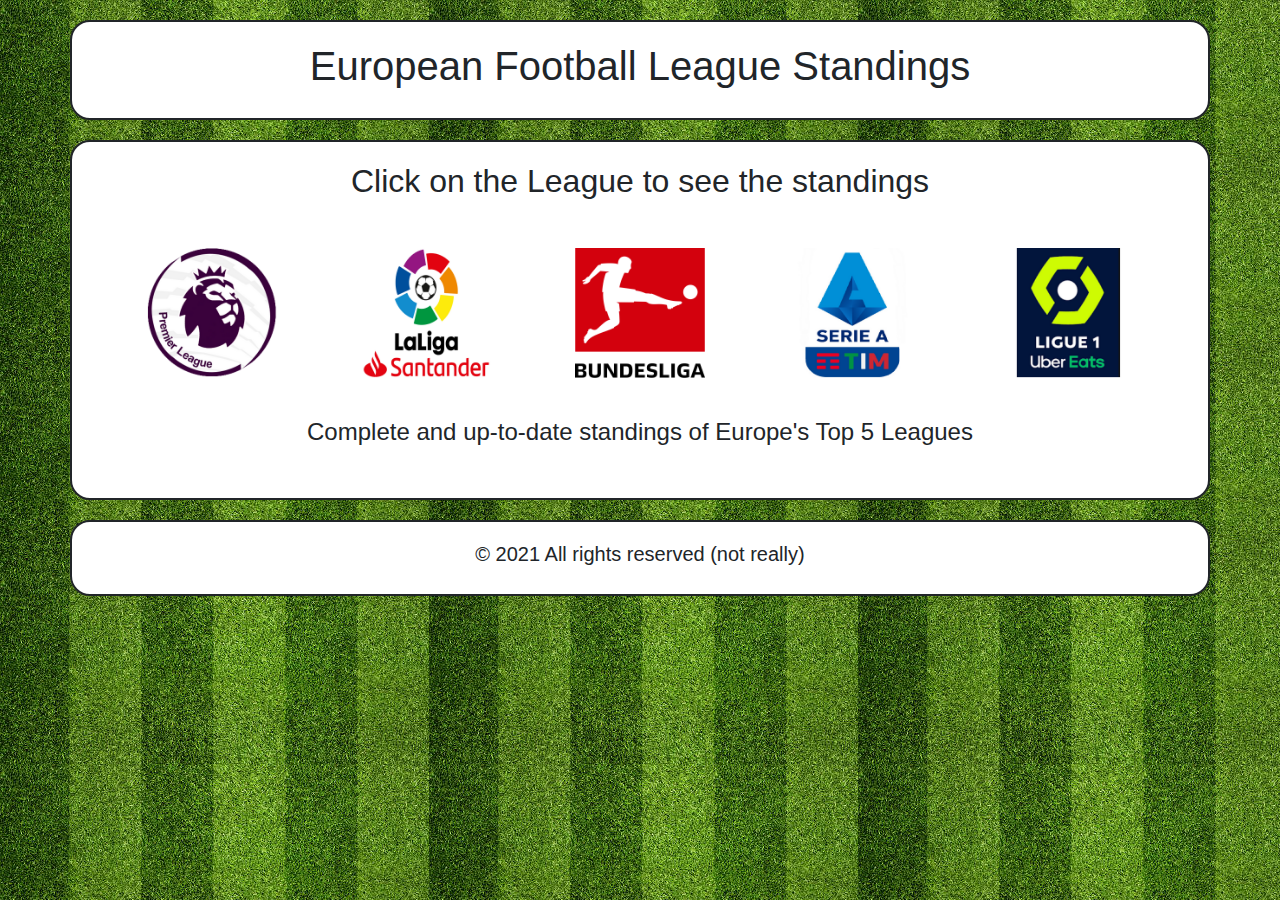
<file: index.html>
<!doctype html>
<html lang="en">

<head>
    <meta charset="utf-8">
    <meta name="viewport" content="width=device-width, initial-scale=1, shrink-to-fit=no">

    <link rel="stylesheet" href="https://maxcdn.bootstrapcdn.com/bootstrap/4.0.0/css/bootstrap.min.css" integrity="sha384-Gn5384xqQ1aoWXA+058RXPxPg6fy4IWvTNh0E263XmFcJlSAwiGgFAW/dAiS6JXm" crossorigin="anonymous">

    <title>European Football League Standings</title>
    <link rel="stylesheet" href="styles.css">
</head>
<body>
    <div class="container">
        <div class="row">
            <div class="col-sm-12">
                <h1>European Football League Standings</h1>
            </div>
        </div>
        <div class="row">
            <div class="col-sm-12">
                <h2>Click on the League to see the standings</h2>
                <a href="prem.html"><img src="prem.png" alt="Premier League Logo"></a>
                <a href="laliga.html"><img src="laliga.png" alt="La Liga Santander Logo"></a>
                <a href="bundes.html"><img src="bundes.png" alt="Bundesliga Logo"></a>
                <a href="seriea.html"><img src="seriea.png" alt="Serie A TIM Logo"></a>
                <a href="ligue1.html"><img src="ligue1.png" alt="Ligue 1 Uber Eats Logo"></a>
                <h4>Complete and up-to-date standings of Europe's Top 5 Leagues</h4><br>
            </div>
        </div>
        <div class="row">
            <div class="col-sm-12">
                <h5>© 2021 All rights reserved (not really)</h5>
            </div>
        </div>
    </div>
    <script src="script.js"></script>
</body>

</html>
</file>
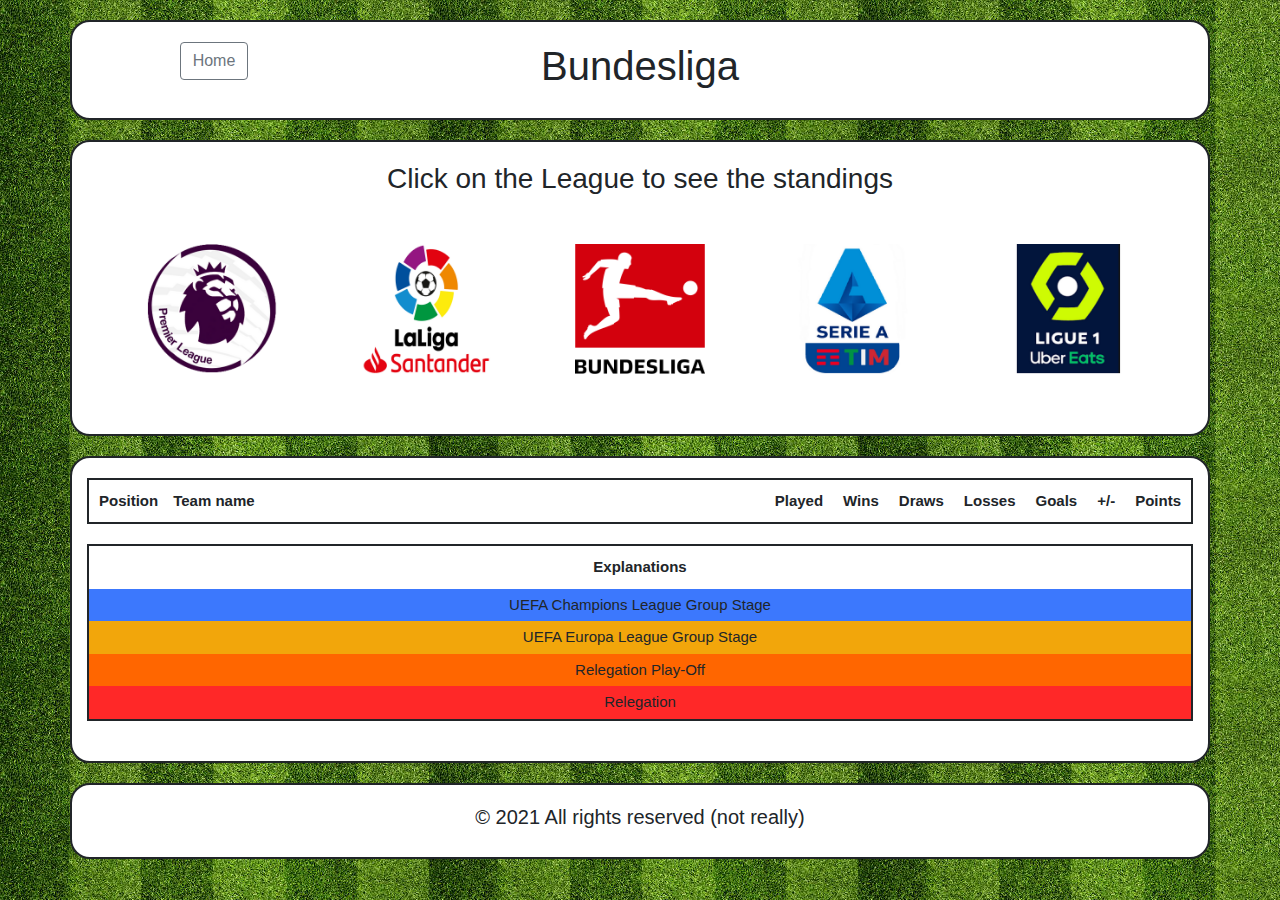
<file: bundes.html>
<!doctype html>
<html lang="en">

<head>
	<meta charset="utf-8">
	<meta name="viewport" content="width=device-width, initial-scale=1, shrink-to-fit=no">

	<link rel="stylesheet" href="https://maxcdn.bootstrapcdn.com/bootstrap/4.0.0/css/bootstrap.min.css" integrity="sha384-Gn5384xqQ1aoWXA+058RXPxPg6fy4IWvTNh0E263XmFcJlSAwiGgFAW/dAiS6JXm" crossorigin="anonymous">

	<title>Bundesliga Standings</title>
	<link rel="stylesheet" href="styles.css">
</head>

<body>
	<div class="container">
		<div class="row">
			<div class="col-sm-3">
				<button onclick="document.location='index.html'" type="button" class="btn btn-outline-secondary btn-md">Home</button>
			</div>
			<div class="col-sm-6">
				<h1>Bundesliga</h1>
			</div>
			<div class="col-sm-3">
			</div>
		</div>
		<div class="row">
			<div class="col-sm-12">
				<h3>Click on the League to see the standings</h3>
				<a href="prem.html"><img src="prem.png" alt="Premier League Logo"></a>
				<a href="laliga.html"><img src="laliga.png" alt="La Liga Santander Logo"></a>
				<img src="bundes.png" alt="Bundesliga Logo">
				<a href="seriea.html"><img src="seriea.png" alt="Serie A TIM Logo"></a>
				<a href="ligue1.html"><img src="ligue1.png" alt="Ligue 1 Uber Eats Logo"></a>
			</div>
		</div>
		<div class="row">
			<div class="col-sm-12">
				<table>
					<thead>
						<tr>
							<th class="info">Position</th>
							<th class="team">Team name</th>
							<th class="info">Played</th>
							<th class="info">Wins</th>
							<th class="info">Draws</th>
							<th class="info">Losses</th>
							<th class="info">Goals</th>
							<th class="info">+/-</th>
							<th class="info">Points</th>
						</tr>
					</thead>
					<tbody id="bundesData"></tbody>
				</table>
				<table>
					<thead>
						<tr>
							<th class="info">Explanations</th>
						</tr>
					</thead>
					<tbody>
						<tr>
							<td class="ucl">UEFA Champions League Group Stage</td>
						</tr>
						<tr>
							<td class="uel">UEFA Europa League Group Stage</td>
						</tr>
						<tr>
							<td class="play-off">Relegation Play-Off</td>
						</tr>
						<tr>
							<td class="relegation">Relegation</td>
						</tr>
					</tbody>
				</table>
			</div>
		</div>
		<div class="row">
			<div class="col-sm-12">
				<h5>© 2021 All rights reserved (not really)</h5>
			</div>
		</div>
	</div>
	<script src="script.js"></script>
</body>

</html>
</file>
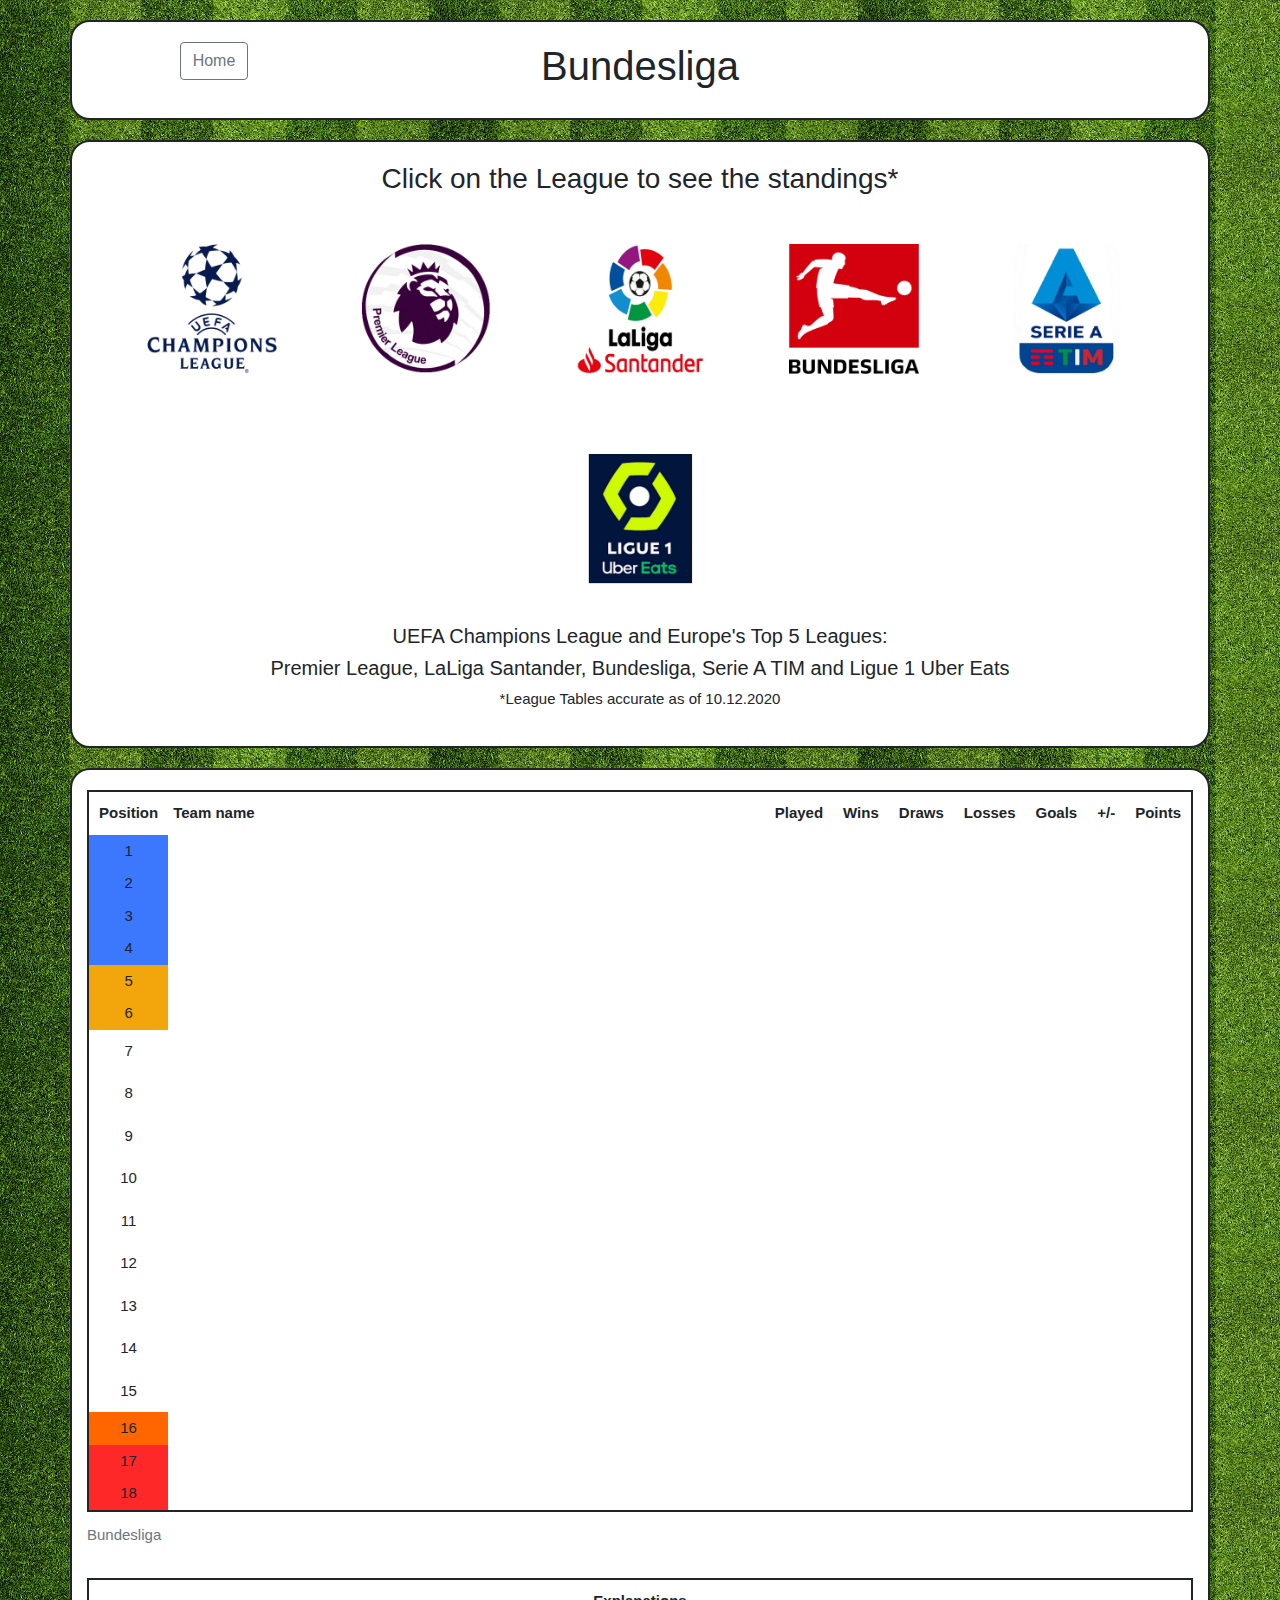
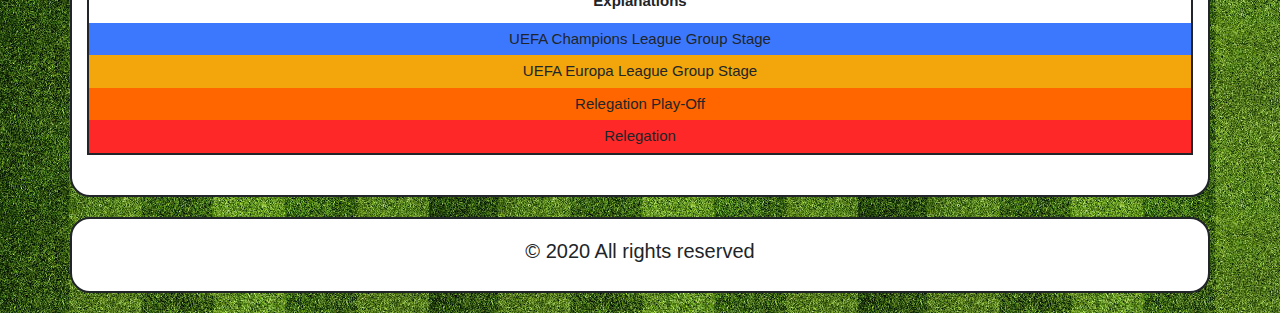
<file: bundesliga.html>
<!doctype html>
<html lang="en">
  <head>
    <!-- Required meta tags -->
    <meta charset="utf-8">
    <meta name="viewport" content="width=device-width, initial-scale=1, shrink-to-fit=no">

    <!-- Bootstrap CSS -->
    <link rel="stylesheet" href="https://maxcdn.bootstrapcdn.com/bootstrap/4.0.0/css/bootstrap.min.css" integrity="sha384-Gn5384xqQ1aoWXA+058RXPxPg6fy4IWvTNh0E263XmFcJlSAwiGgFAW/dAiS6JXm" crossorigin="anonymous">

    <title>Bundesliga Standings</title>
	<link rel="stylesheet" href="styles.css">
  </head>
  <body>
  <div class="container">
		<div class="row">
			<div class="col-sm-3">
				<button onclick="document.location='index.html'" type="button" class="btn btn-outline-secondary btn-md">Home</button>				
			</div>
			<div class="col-sm-6">
				<h1>Bundesliga</h1>
			</div>
			<div class="col-sm-3">				
			</div>			
		</div>
		<div class="row">
			<div class="col-sm-12">
				<h3>Click on the League to see the standings*</h3>
				<a href="ucl.html"><img src="ucl.png" alt="UEFA Champions League Logo"></a>
				<a href="prem.html"><img src="prem.png" alt="Premier League Logo"></a>			
				<a href="laliga.html"><img src="laliga.png" alt="La Liga Santander Logo"></a>
				<img src="bundesliga.png" alt="Bundesliga Logo">
				<a href="seriea.html"><img src="seriea.png" alt="Serie A TIM Logo"></a>
				<a href="ligue1.html"><img src="ligue1.png" alt="Ligue 1 Uber Eats Logo"></a>
				<h5>UEFA Champions League and Europe's Top 5 Leagues:</h5>
				<h5>Premier League, LaLiga Santander, Bundesliga, Serie A TIM and Ligue 1 Uber Eats</h5>
				<p>*League Tables accurate as of 10.12.2020</p>
			</div>
		</div>
		<div class="row">
			<div class="col-sm-12">
				<table>
					<caption>Bundesliga</caption>
					<thead>
						<tr>
							<th class="info">Position</th>
							<th class="team">Team name</th>
							<th class="info">Played</th>
							<th class="info">Wins</th>
							<th class="info">Draws</th>
							<th class="info">Losses</th>
							<th class="info">Goals</th>
							<th class="info">+/-</th>
							<th class="info">Points</th>
						</tr>
					</thead>
					<tbody>
						<tr>
							<td class="ucl">1</td>
							<td class="team"></td>
							<td></td>
							<td></td>
							<td></td>
							<td></td>
							<td></td>
							<td></td>
							<td></td>
						</tr>
						<tr>
							<td class="ucl">2</td>
							<td class="team"></td>
							<td></td>
							<td></td>
							<td></td>
							<td></td>
							<td></td>
							<td></td>
							<td></td>
						</tr>
						<tr>
							<td class="ucl">3</td>
							<td class="team"></td>
							<td></td>
							<td></td>
							<td></td>
							<td></td>
							<td></td>
							<td></td>
							<td></td>
						</tr>
						<tr>
							<td class="ucl">4</td>
							<td class="team"></td>
							<td></td>
							<td></td>
							<td></td>
							<td></td>
							<td></td>
							<td></td>
							<td></td>
						</tr>
						<tr>
							<td class="uel">5</td>
							<td class="team"></td>
							<td></td>
							<td></td>
							<td></td>
							<td></td>
							<td></td>
							<td></td>
							<td></td>
						</tr>
						<tr>
							<td class="uel">6</td>
							<td class="team"></td>
							<td></td>
							<td></td>
							<td></td>
							<td></td>
							<td></td>
							<td></td>
							<td></td>
						</tr>
						<tr>
							<td class="info">7</td>
							<td class="team"></td>
							<td></td>
							<td></td>
							<td></td>
							<td></td>
							<td></td>
							<td></td>
							<td></td>
						</tr>
						<tr>
							<td class="info">8</td>
							<td class="team"></td>
							<td></td>
							<td></td>
							<td></td>
							<td></td>
							<td></td>
							<td></td>
							<td></td>
						</tr>
						<tr>
							<td class="info">9</td>
							<td class="team"></td>
							<td></td>
							<td></td>
							<td></td>
							<td></td>
							<td></td>
							<td></td>
							<td></td>
						</tr>
						<tr>
							<td class="info">10</td>
							<td class="team"></td>
							<td></td>
							<td></td>
							<td></td>
							<td></td>
							<td></td>
							<td></td>
							<td></td>
						</tr>
						<tr>
							<td class="info">11</td>
							<td class="team"></td>
							<td></td>
							<td></td>
							<td></td>
							<td></td>
							<td></td>
							<td></td>
							<td></td>
						</tr>
						<tr>
							<td class="info">12</td>
							<td class="team"></td>
							<td></td>
							<td></td>
							<td></td>
							<td></td>
							<td></td>
							<td></td>
							<td></td>
						</tr>
						<tr>
							<td class="info">13</td>
							<td class="team"></td>
							<td></td>
							<td></td>
							<td></td>
							<td></td>
							<td></td>
							<td></td>
							<td></td>
						</tr>
						<tr>
							<td class="info">14</td>
							<td class="team"></td>
							<td></td>
							<td></td>
							<td></td>
							<td></td>
							<td></td>
							<td></td>
							<td></td>
						</tr>
						<tr>
							<td class="info">15</td>
							<td class="team"></td>
							<td></td>
							<td></td>
							<td></td>
							<td></td>
							<td></td>
							<td></td>
							<td></td>
						</tr>
						<tr>
							<td class="play-off">16</td>
							<td class="team"></td>
							<td></td>
							<td></td>
							<td></td>
							<td></td>
							<td></td>
							<td></td>
							<td></td>
						</tr>
						<tr>
							<td class="relegation">17</td>
							<td class="team"></td>
							<td></td>
							<td></td>
							<td></td>
							<td></td>
							<td></td>
							<td></td>
							<td></td>
						</tr>
						<tr>
							<td class="relegation">18</td>
							<td class="team"></td>
							<td></td>
							<td></td>
							<td></td>
							<td></td>
							<td></td>
							<td></td>
							<td></td>
						</tr>
					</tbody>
				</table>
				<table>
					<thead>
						<tr>
							<th class="info">Explanations</th>
						</tr>
					</thead>
					<tbody>
						<tr>
							<td class="ucl">UEFA Champions League Group Stage</td>
						</tr>
						<tr>
							<td class="uel">UEFA Europa League Group Stage</td>
						</tr>
						<tr>
							<td class="play-off">Relegation Play-Off</td>
						</tr>
						<tr>
							<td class="relegation">Relegation</td>
						</tr>
					</tbody>
				</table>
			</div>
		</div>
		<div class="row">
			<div class="col-sm-12">
				<h5>© 2020 All rights reserved</h5>
			</div>
		</div>
	</div>
    <!-- Optional JavaScript -->
    <!-- jQuery first, then Popper.js, then Bootstrap JS -->
    <script src="https://code.jquery.com/jquery-3.2.1.slim.min.js" integrity="sha384-KJ3o2DKtIkvYIK3UENzmM7KCkRr/rE9/Qpg6aAZGJwFDMVNA/GpGFF93hXpG5KkN" crossorigin="anonymous"></script>
    <script src="https://cdnjs.cloudflare.com/ajax/libs/popper.js/1.12.9/umd/popper.min.js" integrity="sha384-ApNbgh9B+Y1QKtv3Rn7W3mgPxhU9K/ScQsAP7hUibX39j7fakFPskvXusvfa0b4Q" crossorigin="anonymous"></script>
    <script src="https://maxcdn.bootstrapcdn.com/bootstrap/4.0.0/js/bootstrap.min.js" integrity="sha384-JZR6Spejh4U02d8jOt6vLEHfe/JQGiRRSQQxSfFWpi1MquVdAyjUar5+76PVCmYl" crossorigin="anonymous"></script>
  </body>
</html>
</file>
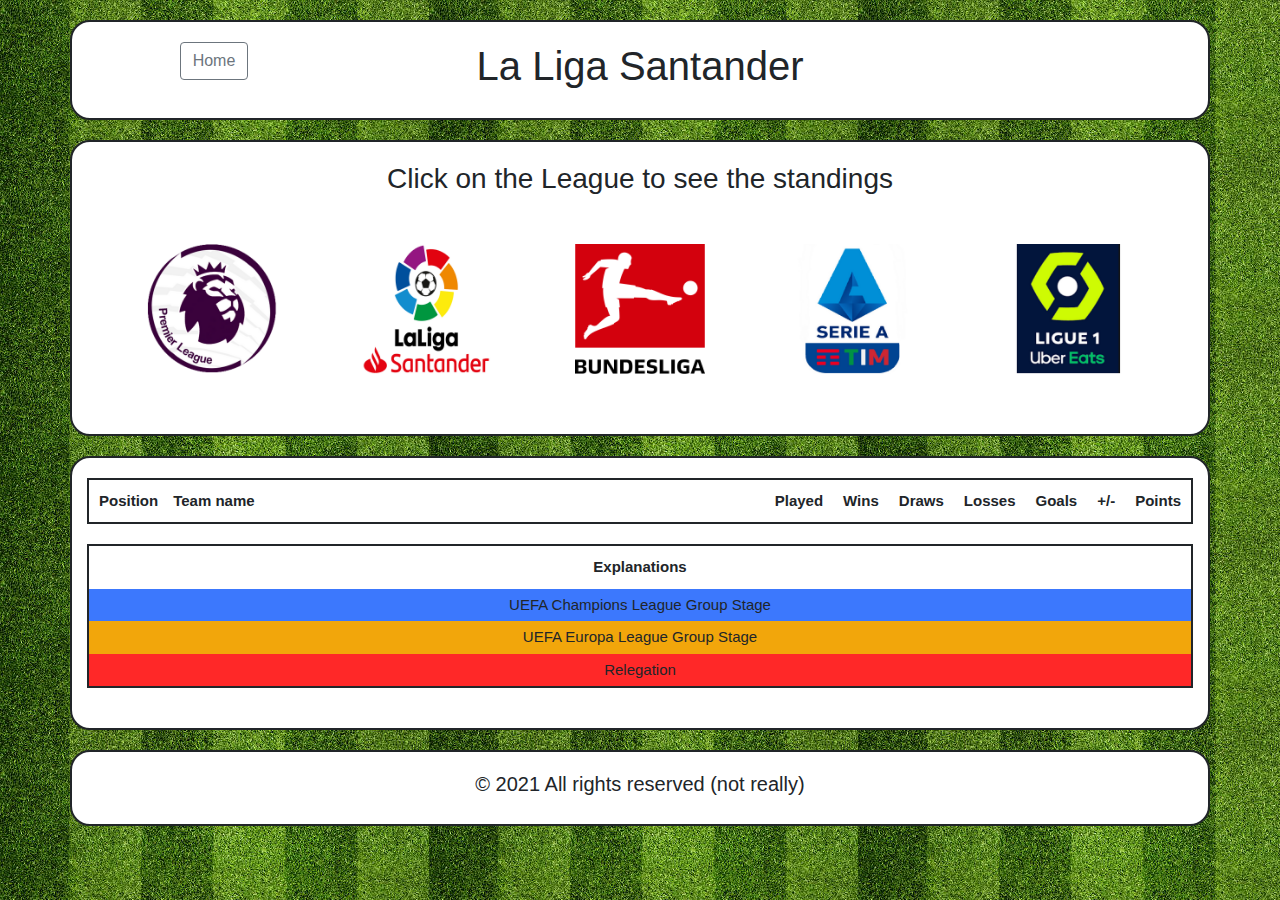
<file: laliga.html>
<!doctype html>
<html lang="en">

<head>
	<meta charset="utf-8">
	<meta name="viewport" content="width=device-width, initial-scale=1, shrink-to-fit=no">

	<link rel="stylesheet" href="https://maxcdn.bootstrapcdn.com/bootstrap/4.0.0/css/bootstrap.min.css" integrity="sha384-Gn5384xqQ1aoWXA+058RXPxPg6fy4IWvTNh0E263XmFcJlSAwiGgFAW/dAiS6JXm" crossorigin="anonymous">

	<title>La Liga Standings</title>
	<link rel="stylesheet" href="styles.css">
</head>

<body>
	<div class="container">
		<div class="row">
			<div class="col-sm-3">
				<button onclick="document.location='index.html'" type="button" class="btn btn-outline-secondary btn-md">Home</button>
			</div>
			<div class="col-sm-6">
				<h1>La Liga Santander</h1>
			</div>
			<div class="col-sm-3">
			</div>
		</div>
		<div class="row">
			<div class="col-sm-12">
				<h3>Click on the League to see the standings</h3>
				<a href="prem.html"><img src="prem.png" alt="Premier League Logo"></a>
				<img src="laliga.png" alt="La Liga Santander Logo">
				<a href="bundes.html"><img src="bundes.png" alt="Bundesliga Logo"></a>
				<a href="seriea.html"><img src="seriea.png" alt="Serie A TIM Logo"></a>
				<a href="ligue1.html"><img src="ligue1.png" alt="Ligue 1 Uber Eats Logo"></a>
			</div>
		</div>
		<div class="row">
			<div class="col-sm-12">
				<table>
					<thead>
						<tr>
							<th class="info">Position</th>
							<th class="team">Team name</th>
							<th class="info">Played</th>
							<th class="info">Wins</th>
							<th class="info">Draws</th>
							<th class="info">Losses</th>
							<th class="info">Goals</th>
							<th class="info">+/-</th>
							<th class="info">Points</th>
						</tr>
					</thead>
					<tbody id="laLigaData"></tbody>
				</table>
				<table>
					<thead>
						<tr>
							<th class="info">Explanations</th>
						</tr>
					</thead>
					<tbody>
						<tr>
							<td class="ucl">UEFA Champions League Group Stage</td>
						</tr>
						<tr>
							<td class="uel">UEFA Europa League Group Stage</td>
						</tr>
						<tr>
							<td class="relegation">Relegation</td>
						</tr>
					</tbody>
				</table>
			</div>
		</div>
		<div class="row">
			<div class="col-sm-12">
				<h5>© 2021 All rights reserved (not really)</h5>
			</div>
		</div>
	</div>
	<script src="script.js"></script>
</body>

</html>
</file>
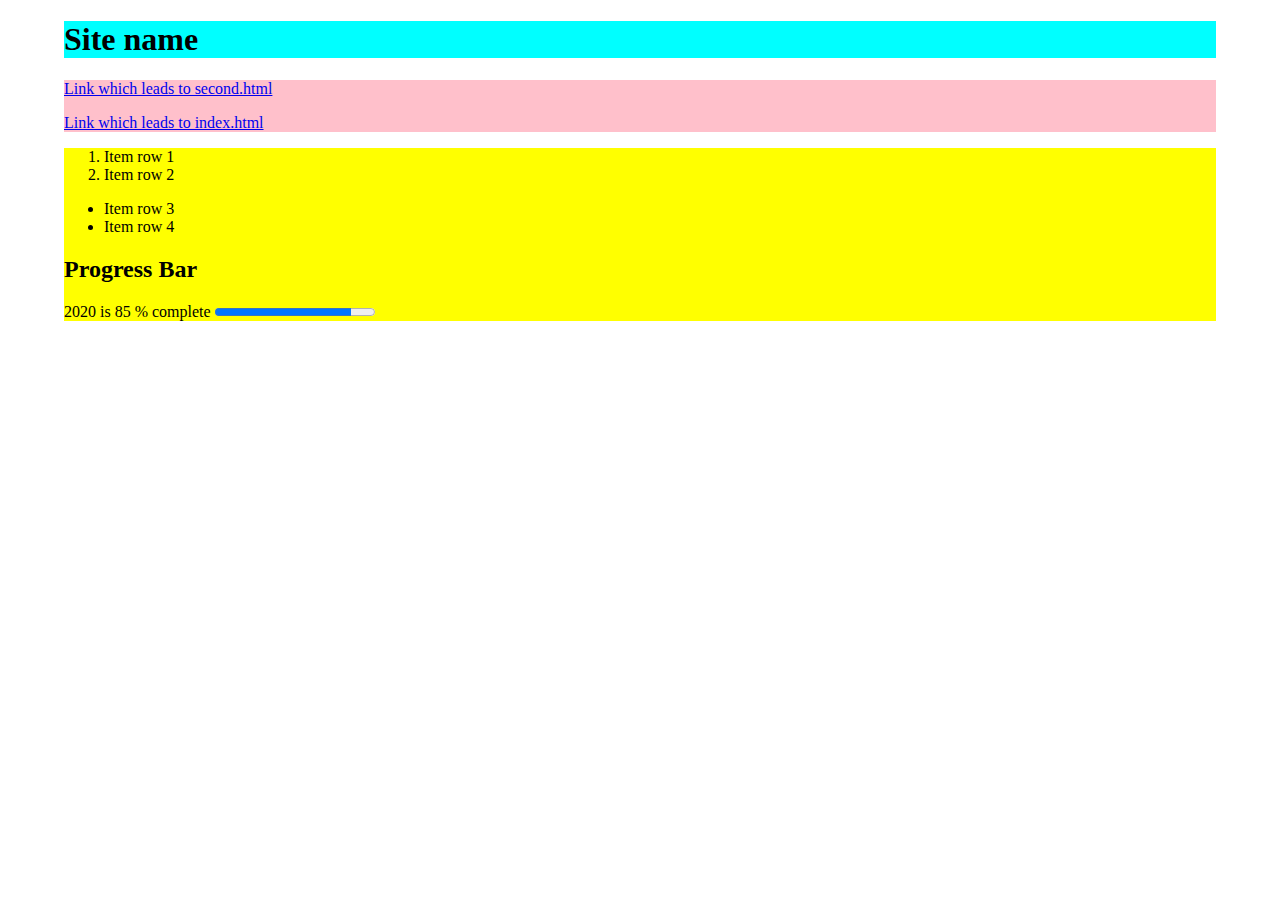
<file: layout page.html>
<!DOCTYPE html>
<html lang="en">
<head>
<title>Title layout page</title>
<link rel="stylesheet" href="layout.css">
</head>
<body>
<div id="header">
<h1>Site name</h1>
</div>
<div id="nav">
<p><a href="second.html">Link which leads to second.html</a></p>
<p><a href="index.html">Link which leads to index.html</a></p>
</div>
<div id="section">
<ol>
<li>Item row 1</li>
<li>Item row 2</li>
</ol>
<ul>
<li>Item row 3</li>
<li>Item row 4</li>
</ul>
<h2>Progress Bar</h2>
<label for="2020">2020 is 85 % complete</label>
<progress id="2020" value="85" max="100"> 85% </progress>
</div>
</body>
</html>
</file>
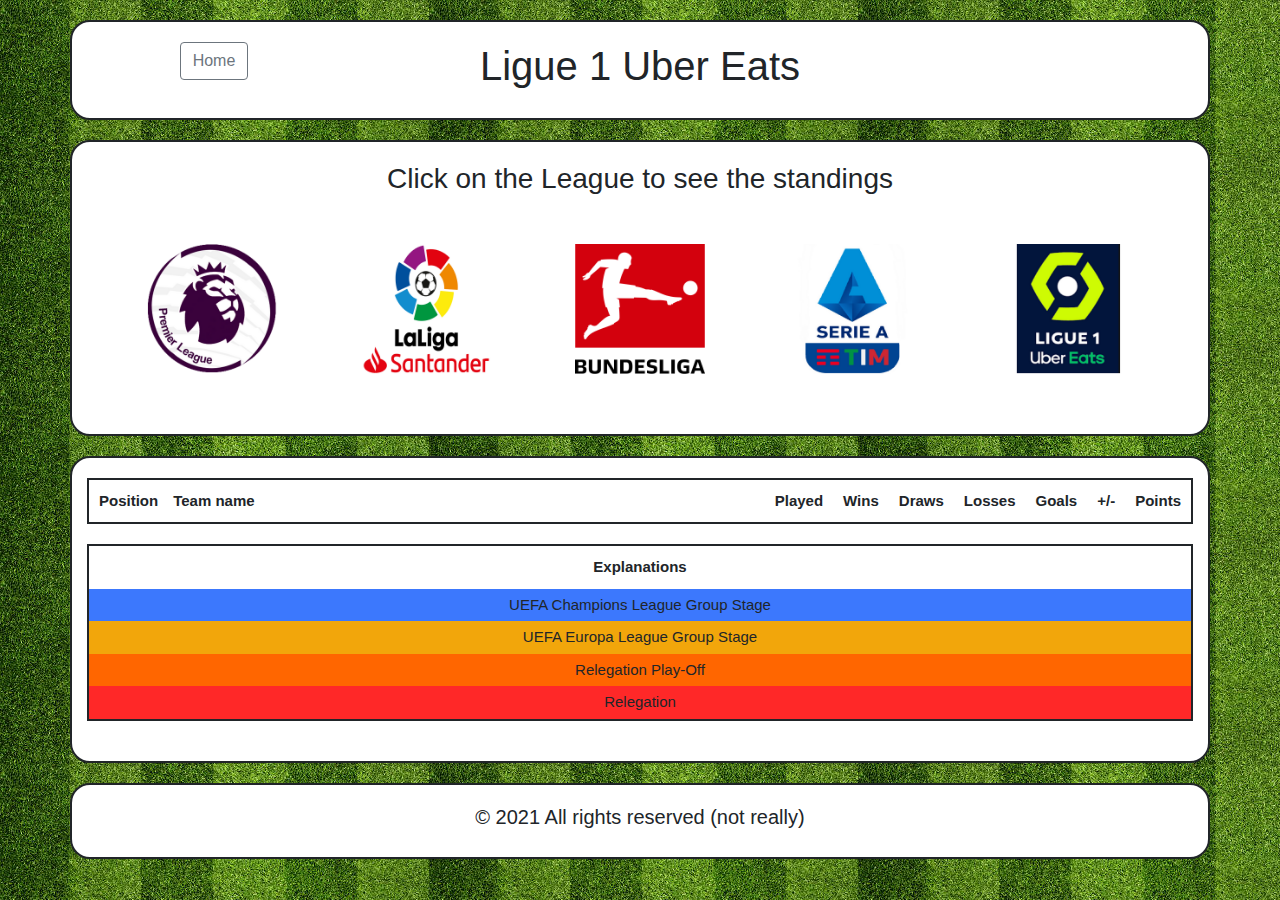
<file: ligue1.html>
<!doctype html>
<html lang="en">

<head>
	<meta charset="utf-8">
	<meta name="viewport" content="width=device-width, initial-scale=1, shrink-to-fit=no">

	<link rel="stylesheet" href="https://maxcdn.bootstrapcdn.com/bootstrap/4.0.0/css/bootstrap.min.css" integrity="sha384-Gn5384xqQ1aoWXA+058RXPxPg6fy4IWvTNh0E263XmFcJlSAwiGgFAW/dAiS6JXm" crossorigin="anonymous">

	<title>Ligue 1 Standings</title>
	<link rel="stylesheet" href="styles.css">
</head>

<body>
	<div class="container">
		<div class="row">
			<div class="col-sm-3">
				<button onclick="document.location='index.html'" type="button" class="btn btn-outline-secondary btn-md">Home</button>
			</div>
			<div class="col-sm-6">
				<h1>Ligue 1 Uber Eats</h1>
			</div>
			<div class="col-sm-3">
			</div>
		</div>
		<div class="row">
			<div class="col-sm-12">
				<h3>Click on the League to see the standings</h3>
				<a href="prem.html"><img src="prem.png" alt="Premier League Logo"></a>
				<a href="laliga.html"><img src="laliga.png" alt="La Liga Santander Logo"></a>
				<a href="bundes.html"><img src="bundes.png" alt="Bundesliga Logo"></a>
				<a href="seriea.html"><img src="seriea.png" alt="Serie A TIM Logo"></a>
				<img src="ligue1.png" alt="Ligue 1 Uber Eats Logo">
			</div>
		</div>
		<div class="row">
			<div class="col-sm-12">
				<table>
					<thead>
						<tr>
							<th class="info">Position</th>
							<th class="team">Team name</th>
							<th class="info">Played</th>
							<th class="info">Wins</th>
							<th class="info">Draws</th>
							<th class="info">Losses</th>
							<th class="info">Goals</th>
							<th class="info">+/-</th>
							<th class="info">Points</th>
						</tr>
					</thead>
					<tbody id="ligue1Data"></tbody>
				</table>
				<table>
					<thead>
						<tr>
							<th class="info">Explanations</th>
						</tr>
					</thead>
					<tbody>
						<tr>
							<td class="ucl">UEFA Champions League Group Stage</td>
						</tr>
						<tr>
							<td class="uel">UEFA Europa League Group Stage</td>
						</tr>
						<tr>
							<td class="play-off">Relegation Play-Off</td>
						</tr>
						<tr>
							<td class="relegation">Relegation</td>
						</tr>
					</tbody>
				</table>
			</div>
		</div>
		<div class="row">
			<div class="col-sm-12">
				<h5>© 2021 All rights reserved (not really)</h5>
			</div>
		</div>
	</div>
	<script src="script.js"></script>
</body>

</html>
</file>
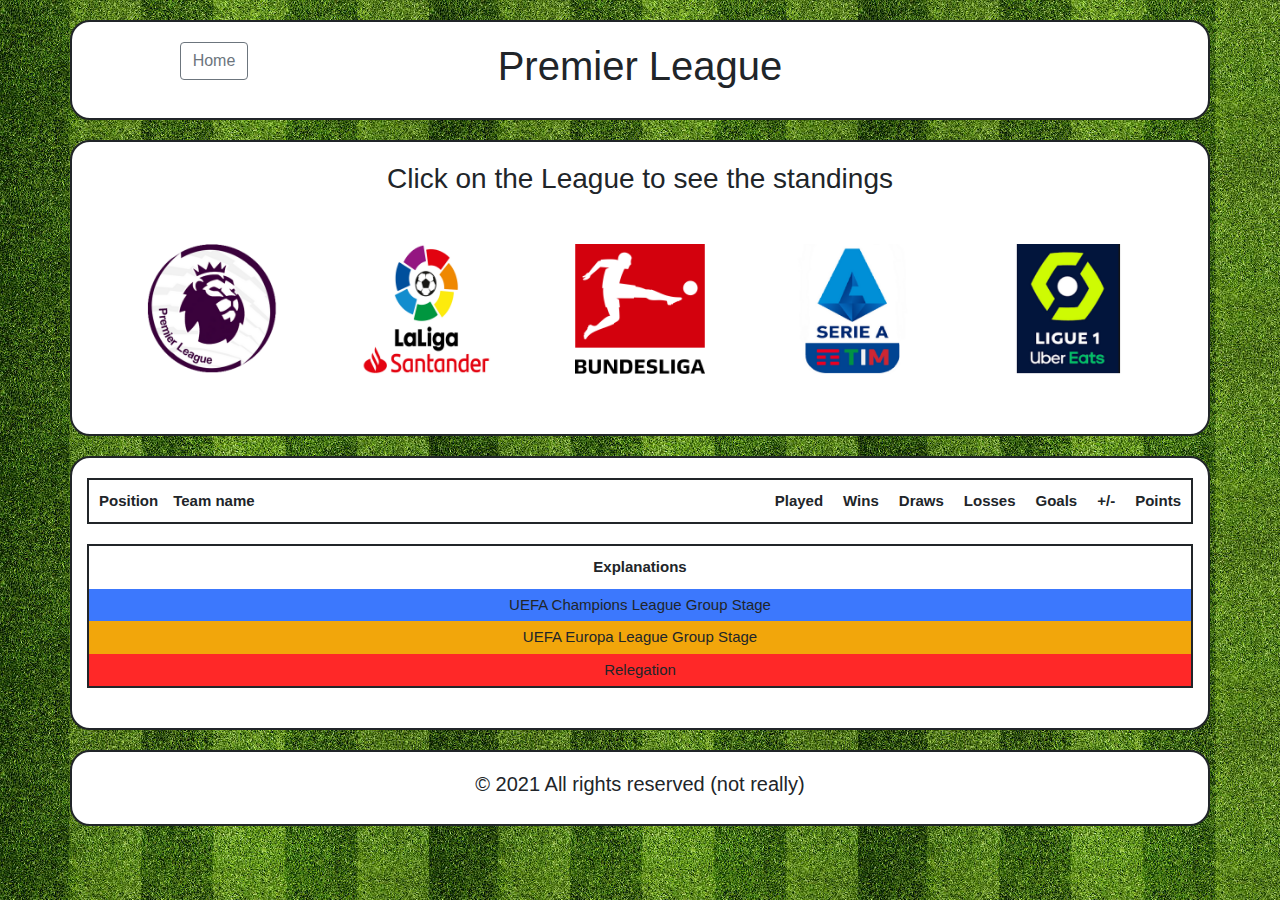
<file: prem.html>
<!doctype html>
<html lang="en">

<head>
	<meta charset="utf-8">
	<meta name="viewport" content="width=device-width, initial-scale=1, shrink-to-fit=no">

	<link rel="stylesheet" href="https://maxcdn.bootstrapcdn.com/bootstrap/4.0.0/css/bootstrap.min.css" integrity="sha384-Gn5384xqQ1aoWXA+058RXPxPg6fy4IWvTNh0E263XmFcJlSAwiGgFAW/dAiS6JXm" crossorigin="anonymous">

	<title>Premier League Standings</title>
	<link rel="stylesheet" href="styles.css">
</head>

<body>
	<div class="container">
		<div class="row">
			<div class="col-sm-3">
				<button onclick="document.location='index.html'" type="button" class="btn btn-outline-secondary btn-md">Home</button>
			</div>
			<div class="col-sm-6">
				<h1>Premier League</h1>
			</div>
			<div class="col-sm-3">
			</div>
		</div>
		<div class="row">
			<div class="col-sm-12">
				<h3>Click on the League to see the standings</h3>
				<img src="prem.png" alt="Premier League Logo">
				<a href="laliga.html"><img src="laliga.png" alt="La Liga Santander Logo"></a>
				<a href="bundes.html"><img src="bundes.png" alt="Bundesliga Logo"></a>
				<a href="seriea.html"><img src="seriea.png" alt="Serie A TIM Logo"></a>
				<a href="ligue1.html"><img src="ligue1.png" alt="Ligue 1 Uber Eats Logo"></a>
			</div>
		</div>
		<div class="row">
			<div class="col-sm-12">
				<table>
					<thead>
						<tr>
							<th class="info">Position</th>
							<th class="team">Team name</th>
							<th class="info">Played</th>
							<th class="info">Wins</th>
							<th class="info">Draws</th>
							<th class="info">Losses</th>
							<th class="info">Goals</th>
							<th class="info">+/-</th>
							<th class="info">Points</th>
						</tr>
					</thead>
					<tbody id="premData"></tbody>
				</table>
				<table>
					<thead>
						<tr>
							<th class="info">Explanations</th>
						</tr>
					</thead>
					<tbody>
						<tr>
							<td class="ucl">UEFA Champions League Group Stage</td>
						</tr>
						<tr>
							<td class="uel">UEFA Europa League Group Stage</td>
						</tr>
						<tr>
							<td class="relegation">Relegation</td>
						</tr>
					</tbody>
				</table>
			</div>
		</div>
		<div class="row">
			<div class="col-sm-12">
				<h5>© 2021 All rights reserved (not really)</h5>
			</div>
		</div>
	</div>
	<script src="script.js"></script>
</body>

</html>
</file>
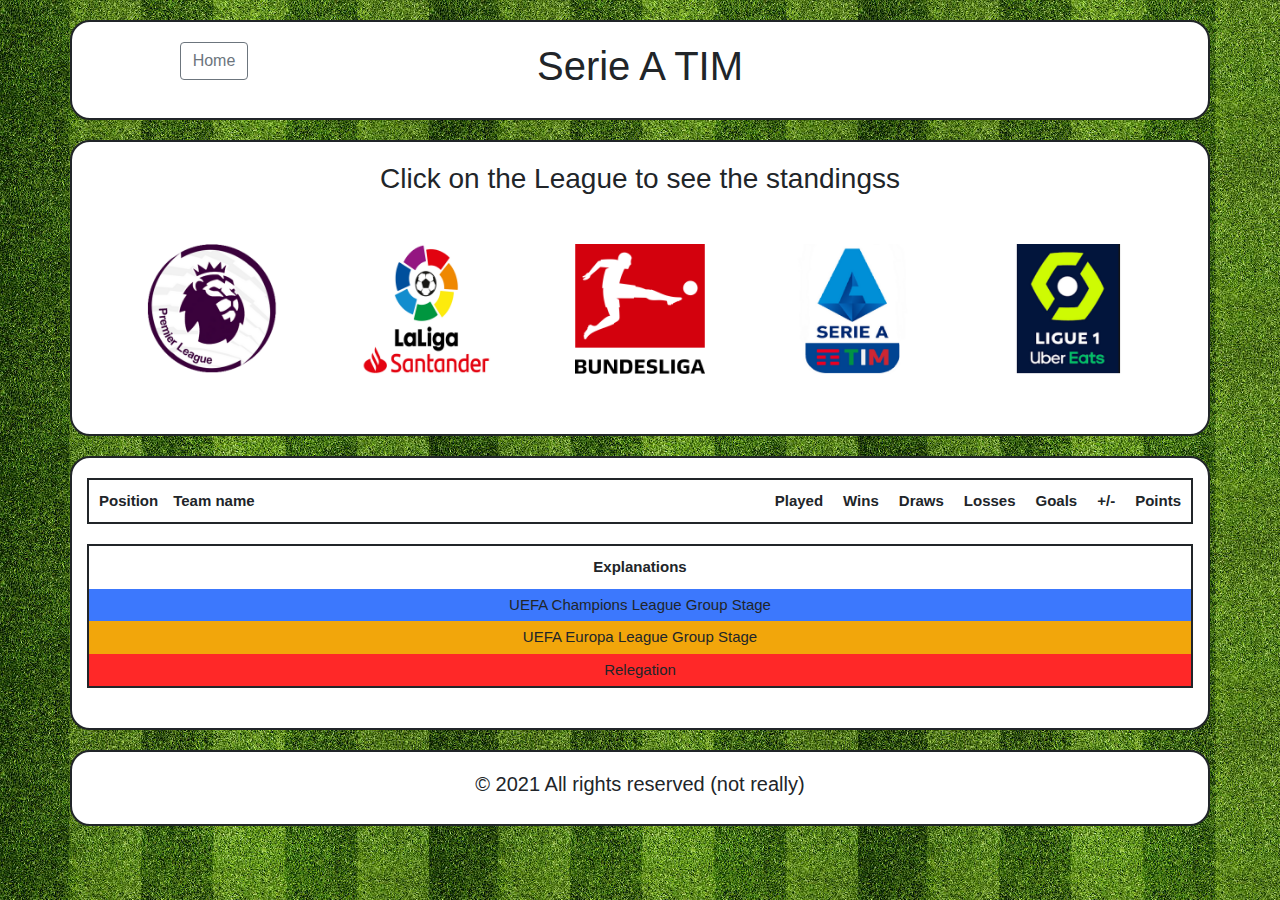
<file: seriea.html>
<!doctype html>
<html lang="en">

<head>
	<meta charset="utf-8">
	<meta name="viewport" content="width=device-width, initial-scale=1, shrink-to-fit=no">

	<link rel="stylesheet" href="https://maxcdn.bootstrapcdn.com/bootstrap/4.0.0/css/bootstrap.min.css" integrity="sha384-Gn5384xqQ1aoWXA+058RXPxPg6fy4IWvTNh0E263XmFcJlSAwiGgFAW/dAiS6JXm" crossorigin="anonymous">

	<title>Serie A Standings</title>
	<link rel="stylesheet" href="styles.css">
</head>

<body>
	<div class="container">
		<div class="row">
			<div class="col-sm-3">
				<button onclick="document.location='index.html'" type="button" class="btn btn-outline-secondary btn-md">Home</button>
			</div>
			<div class="col-sm-6">
				<h1>Serie A TIM</h1>
			</div>
			<div class="col-sm-3">
			</div>
		</div>
		<div class="row">
			<div class="col-sm-12">
				<h3>Click on the League to see the standingss</h3>
				<a href="prem.html"><img src="prem.png" alt="Premier League Logo"></a>
				<a href="laliga.html"><img src="laliga.png" alt="La Liga Santander Logo"></a>
				<a href="bundes.html"><img src="bundes.png" alt="Bundesliga Logo"></a>
				<img src="seriea.png" alt="Serie A TIM Logo">
				<a href="ligue1.html"><img src="ligue1.png" alt="Ligue 1 Uber Eats Logo"></a>
			</div>
		</div>
		<div class="row">
			<div class="col-sm-12">
				<table>
					<thead>
						<tr>
							<th class="info">Position</th>
							<th class="team">Team name</th>
							<th class="info">Played</th>
							<th class="info">Wins</th>
							<th class="info">Draws</th>
							<th class="info">Losses</th>
							<th class="info">Goals</th>
							<th class="info">+/-</th>
							<th class="info">Points</th>
						</tr>
					</thead>
					<tbody id="serieAData"></tbody>
				</table>
				<table>
					<thead>
						<tr>
							<th class="info">Explanations</th>
						</tr>
					</thead>
					<tbody>
						<tr>
							<td class="ucl">UEFA Champions League Group Stage</td>
						</tr>
						<tr>
							<td class="uel">UEFA Europa League Group Stage</td>
						</tr>
						<tr>
							<td class="relegation">Relegation</td>
						</tr>
					</tbody>
				</table>
			</div>
		</div>
		<div class="row">
			<div class="col-sm-12">
				<h5>© 2021 All rights reserved (not really)</h5>
			</div>
		</div>
	</div>
	<script src="script.js"></script>
</body>

</html>
</file>
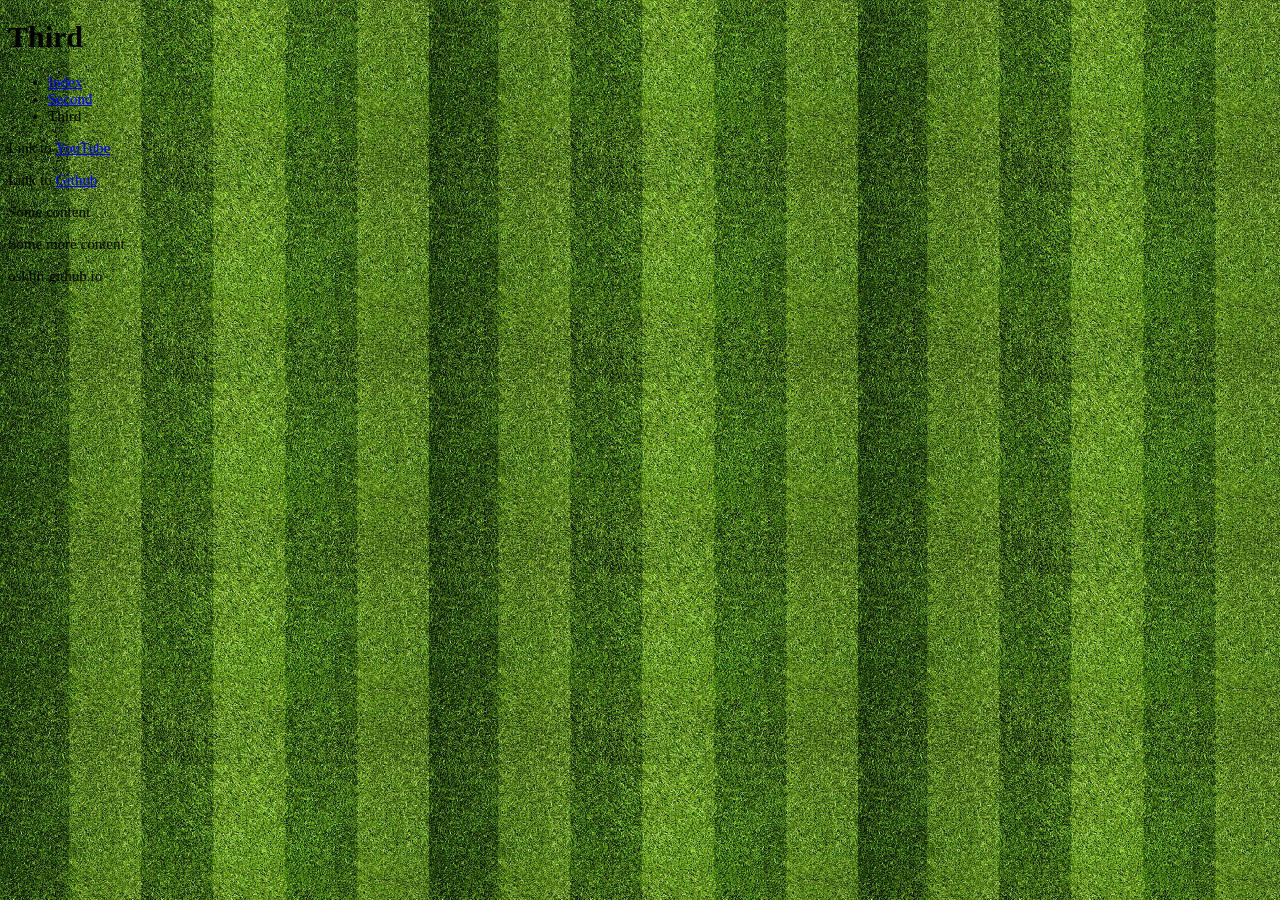
<file: third.html>
<!DOCTYPE html>
<html lang="en">
<head>
<title>Third</title>
<link rel="stylesheet" href="styles.css">
</head>
<body>
<div id="header">
<h1>Third</h1>
</div>
<div id="main_nav">
<ul>
<li class="links"><a href="index.html">Index</a></li>
<li class="links"><a href="second.html">Second</a></li>
<li class="links">Third</li>
</ul>
</div>
<div id="vertical_nav">
<p>Link to&nbsp;<a href="https://www.youtube.com/" target="_blank">YouTube</a></p>
<p>Link to&nbsp;<a href="https://github.com/" target="_blank">Github</a></p>
</div>
<div class="section">
<p>Some content</p>
</div>
<div class="section">
<p>Some more content</p>
</div>
<div id="footer">
<p>oskhii.github.io</p>
</div>
</body>
</html>
</file>
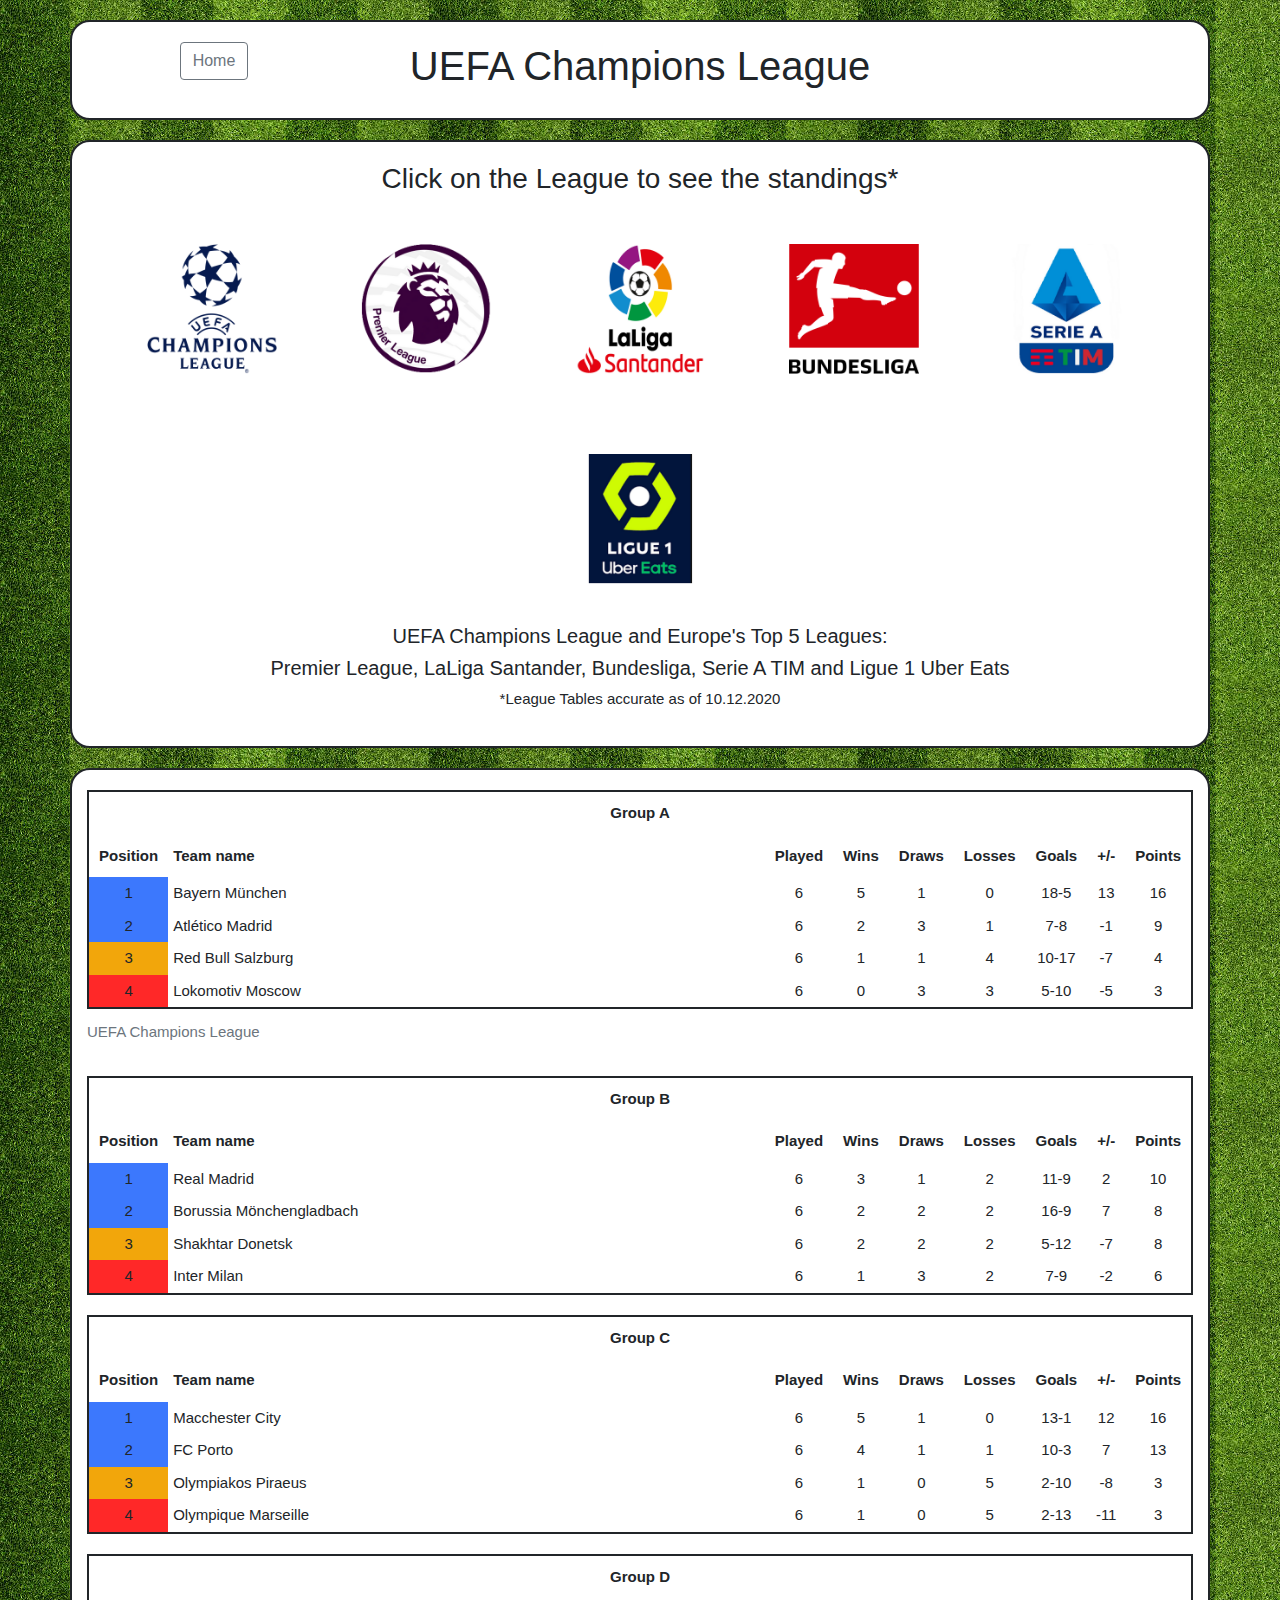
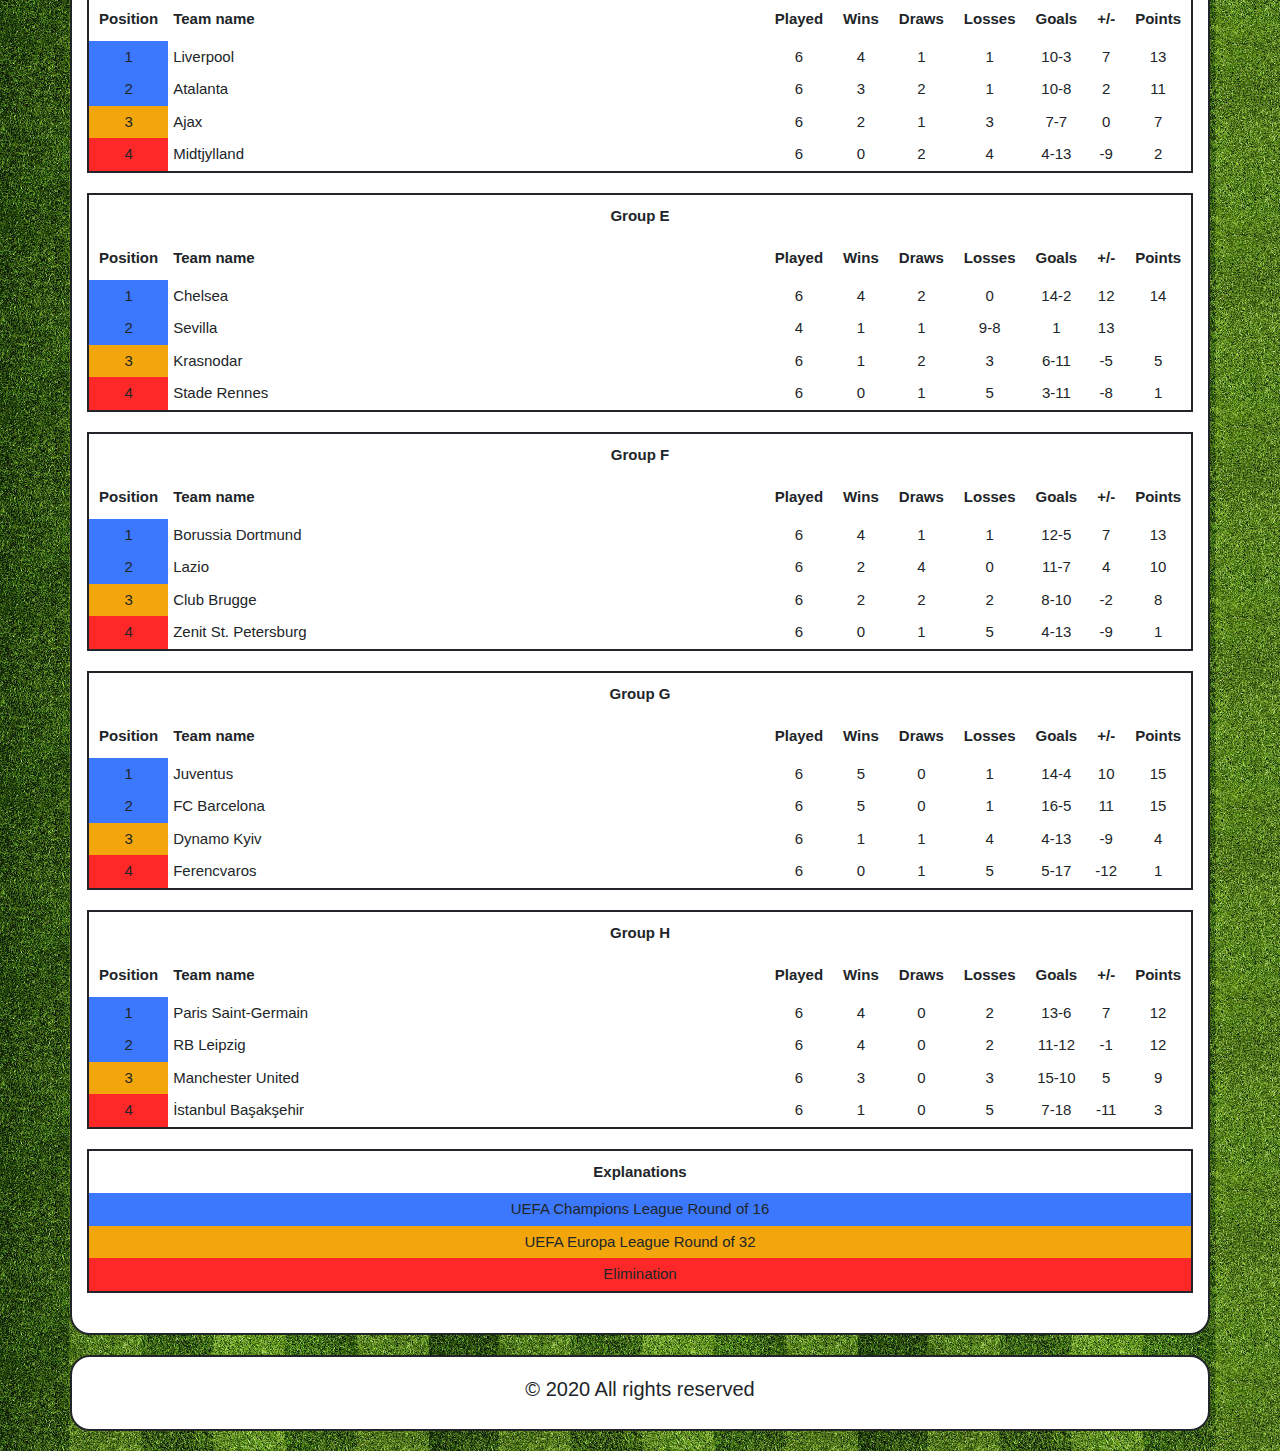
<file: ucl.html>
<!doctype html>
<html lang="en">
  <head>
    <!-- Required meta tags -->
    <meta charset="utf-8">
    <meta name="viewport" content="width=device-width, initial-scale=1, shrink-to-fit=no">

    <!-- Bootstrap CSS -->
    <link rel="stylesheet" href="https://maxcdn.bootstrapcdn.com/bootstrap/4.0.0/css/bootstrap.min.css" integrity="sha384-Gn5384xqQ1aoWXA+058RXPxPg6fy4IWvTNh0E263XmFcJlSAwiGgFAW/dAiS6JXm" crossorigin="anonymous">

    <title>UEFA Champions League Standings</title>
	<link rel="stylesheet" href="styles.css">
  </head>
  <body>
	<div class="container">
		<div class="row">
			<div class="col-sm-3">
				<button onclick="document.location='index.html'" type="button" class="btn btn-outline-secondary btn-md">Home</button>				
			</div>
			<div class="col-sm-6">
				<h1>UEFA Champions League</h1>
			</div>
			<div class="col-sm-3">				
			</div>			
		</div>
		<div class="row">
			<div class="col-sm-12">
				<h3>Click on the League to see the standings*</h3>
				<img src="ucl.png" alt="UEFA Champions League Logo">
				<a href="prem.html"><img src="prem.png" alt="Premier League Logo"></a>			
				<a href="laliga.html"><img src="laliga.png" alt="La Liga Santander Logo"></a>
				<a href="bundesliga.html"><img src="bundesliga.png" alt="Bundesliga Logo"></a>
				<a href="seriea.html"><img src="seriea.png" alt="Serie A TIM Logo"></a>
				<a href="ligue1.html"><img src="ligue1.png" alt="Ligue 1 Uber Eats Logo"></a>
				<h5>UEFA Champions League and Europe's Top 5 Leagues:</h5>
				<h5>Premier League, LaLiga Santander, Bundesliga, Serie A TIM and Ligue 1 Uber Eats</h5>
				<p>*League Tables accurate as of 10.12.2020</p>
			</div>
		</div>
		<div class="row">
			<div class="col-sm-12">
				<table>
					<caption>UEFA Champions League</caption>
					<thead>
						<tr>
							<th class="info" colspan="9">Group A</th>
						</tr>
						<tr>
							<th class="info">Position</th>
							<th class="team">Team name</th>
							<th class="info">Played</th>
							<th class="info">Wins</th>
							<th class="info">Draws</th>
							<th class="info">Losses</th>
							<th class="info">Goals</th>
							<th class="info">+/-</th>
							<th class="info">Points</th>
						</tr>
					</thead>
					<tbody>
						<tr>
							<td class="ucl">1</td>
							<td class="team">Bayern München</td>
							<td>6</td>
							<td>5</td>
							<td>1</td>
							<td>0</td>
							<td>18-5</td>
							<td>13</td>
							<td>16</td>
						</tr>
						<tr>
							<td class="ucl">2</td>
							<td class="team">Atlético Madrid</td>
							<td>6</td>
							<td>2</td>
							<td>3</td>
							<td>1</td>
							<td>7-8</td>
							<td>-1</td>
							<td>9</td>
						</tr>
						<tr>
							<td class="uel">3</td>
							<td class="team">Red Bull Salzburg</td>
							<td>6</td>
							<td>1</td>
							<td>1</td>
							<td>4</td>
							<td>10-17</td>
							<td>-7</td>
							<td>4</td>
						</tr>
						<tr>
							<td class="relegation">4</td>
							<td class="team">Lokomotiv Moscow</td>
							<td>6</td>
							<td>0</td>
							<td>3</td>
							<td>3</td>
							<td>5-10</td>
							<td>-5</td>
							<td>3</td>
						</tr>
					</tbody>
				</table>
				<table>
					<thead>
						<tr>
							<th class="info" colspan="9">Group B</th>
						</tr>
						<tr>
							<th class="info">Position</th>
							<th class="team">Team name</th>
							<th class="info">Played</th>
							<th class="info">Wins</th>
							<th class="info">Draws</th>
							<th class="info">Losses</th>
							<th class="info">Goals</th>
							<th class="info">+/-</th>
							<th class="info">Points</th>
						</tr>
					</thead>
					<tbody>
						<tr>
							<td class="ucl">1</td>
							<td class="team">Real Madrid</td>
							<td>6</td>
							<td>3</td>
							<td>1</td>
							<td>2</td>
							<td>11-9</td>
							<td>2</td>
							<td>10</td>
						</tr>
						<tr>
							<td class="ucl">2</td>
							<td class="team">Borussia Mönchengladbach</td>
							<td>6</td>
							<td>2</td>
							<td>2</td>
							<td>2</td>
							<td>16-9</td>
							<td>7</td>
							<td>8</td>
						</tr>
						<tr>
							<td class="uel">3</td>
							<td class="team">Shakhtar Donetsk</td>
							<td>6</td>
							<td>2</td>
							<td>2</td>
							<td>2</td>
							<td>5-12</td>
							<td>-7</td>
							<td>8</td>
						</tr>
						<tr>
							<td class="relegation">4</td>
							<td class="team">Inter Milan</td>
							<td>6</td>
							<td>1</td>
							<td>3</td>
							<td>2</td>
							<td>7-9</td>
							<td>-2</td>
							<td>6</td>
						</tr>
					</tbody>
				</table>
				<table>
					<thead>
						<tr>
							<th class="info" colspan="9">Group C</th>
						</tr>
						<tr>
							<th class="info">Position</th>
							<th class="team">Team name</th>
							<th class="info">Played</th>
							<th class="info">Wins</th>
							<th class="info">Draws</th>
							<th class="info">Losses</th>
							<th class="info">Goals</th>
							<th class="info">+/-</th>
							<th class="info">Points</th>
						</tr>
					</thead>
					<tbody>
						<tr>
							<td class="ucl">1</td>
							<td class="team">Macchester City</td>
							<td>6</td>
							<td>5</td>
							<td>1</td>
							<td>0</td>
							<td>13-1</td>
							<td>12</td>
							<td>16</td>
						</tr>
						<tr>
							<td class="ucl">2</td>
							<td class="team">FC Porto</td>
							<td>6</td>
							<td>4</td>
							<td>1</td>
							<td>1</td>
							<td>10-3</td>
							<td>7</td>
							<td>13</td>
						</tr>
						<tr>
							<td class="uel">3</td>
							<td class="team">Olympiakos Piraeus</td>
							<td>6</td>
							<td>1</td>
							<td>0</td>
							<td>5</td>
							<td>2-10</td>
							<td>-8</td>
							<td>3</td>
						</tr>
						<tr>
							<td class="relegation">4</td>
							<td class="team">Olympique Marseille</td>
							<td>6</td>
							<td>1</td>
							<td>0</td>
							<td>5</td>
							<td>2-13</td>
							<td>-11</td>
							<td>3</td>
						</tr>
					</tbody>
				</table>
				<table>
					<thead>
						<tr>
							<th class="info" colspan="9">Group D</th>
						</tr>
						<tr>
							<th class="info">Position</th>
							<th class="team">Team name</th>
							<th class="info">Played</th>
							<th class="info">Wins</th>
							<th class="info">Draws</th>
							<th class="info">Losses</th>
							<th class="info">Goals</th>
							<th class="info">+/-</th>
							<th class="info">Points</th>
						</tr>
					</thead>
					<tbody>
						<tr>
							<td class="ucl">1</td>
							<td class="team">Liverpool</td>
							<td>6</td>
							<td>4</td>
							<td>1</td>
							<td>1</td>
							<td>10-3</td>
							<td>7</td>
							<td>13</td>
						</tr>
						<tr>
							<td class="ucl">2</td>
							<td class="team">Atalanta</td>
							<td>6</td>
							<td>3</td>
							<td>2</td>
							<td>1</td>
							<td>10-8</td>
							<td>2</td>
							<td>11</td>
						</tr>
						<tr>
							<td class="uel">3</td>
							<td class="team">Ajax</td>
							<td>6</td>
							<td>2</td>
							<td>1</td>
							<td>3</td>
							<td>7-7</td>
							<td>0</td>
							<td>7</td>
						</tr>
						<tr>
							<td class="relegation">4</td>
							<td class="team">Midtjylland</td>
							<td>6</td>
							<td>0</td>
							<td>2</td>
							<td>4</td>
							<td>4-13</td>
							<td>-9</td>
							<td>2</td>
						</tr>
					</tbody>
				</table>
				<table>
					<thead>
						<tr>
							<th class="info" colspan="9">Group E</th>
						</tr>
						<tr>
							<th class="info">Position</th>
							<th class="team">Team name</th>
							<th class="info">Played</th>
							<th class="info">Wins</th>
							<th class="info">Draws</th>
							<th class="info">Losses</th>
							<th class="info">Goals</th>
							<th class="info">+/-</th>
							<th class="info">Points</th>
						</tr>
					</thead>
					<tbody>
						<tr>
							<td class="ucl">1</td>
							<td class="team">Chelsea</td>
							<td>6</td>
							<td>4</td>
							<td>2</td>
							<td>0</td>
							<td>14-2</td>
							<td>12</td>
							<td>14</td>
						</tr>
						<tr>
							<td class="ucl">2</td>
							<td class="team">Sevilla</td>
							<td>4</td>
							<td>1</td>
							<td>1</td>
							<td>9-8</td>
							<td>1</td>
							<td>13</td>
							<td></td>
						</tr>
						<tr>
							<td class="uel">3</td>
							<td class="team">Krasnodar</td>
							<td>6</td>
							<td>1</td>
							<td>2</td>
							<td>3</td>
							<td>6-11</td>
							<td>-5</td>
							<td>5</td>
						</tr>
						<tr>
							<td class="relegation">4</td>
							<td class="team">Stade Rennes</td>
							<td>6</td>
							<td>0</td>
							<td>1</td>
							<td>5</td>
							<td>3-11</td>
							<td>-8</td>
							<td>1</td>
						</tr>
					</tbody>
				</table>
				<table>
					<thead>
						<tr>
							<th class="info" colspan="9">Group F</th>
						</tr>
						<tr>
							<th class="info">Position</th>
							<th class="team">Team name</th>
							<th class="info">Played</th>
							<th class="info">Wins</th>
							<th class="info">Draws</th>
							<th class="info">Losses</th>
							<th class="info">Goals</th>
							<th class="info">+/-</th>
							<th class="info">Points</th>
						</tr>
					</thead>
					<tbody>
						<tr>
							<td class="ucl">1</td>
							<td class="team">Borussia Dortmund</td>
							<td>6</td>
							<td>4</td>
							<td>1</td>
							<td>1</td>
							<td>12-5</td>
							<td>7</td>
							<td>13</td>
						</tr>
						<tr>
							<td class="ucl">2</td>
							<td class="team">Lazio</td>
							<td>6</td>
							<td>2</td>
							<td>4</td>
							<td>0</td>
							<td>11-7</td>
							<td>4</td>
							<td>10</td>
						</tr>
						<tr>
							<td class="uel">3</td>
							<td class="team">Club Brugge</td>
							<td>6</td>
							<td>2</td>
							<td>2</td>
							<td>2</td>
							<td>8-10</td>
							<td>-2</td>
							<td>8</td>
						</tr>
						<tr>
							<td class="relegation">4</td>
							<td class="team">Zenit St. Petersburg</td>
							<td>6</td>
							<td>0</td>
							<td>1</td>
							<td>5</td>
							<td>4-13</td>
							<td>-9</td>
							<td>1</td>
						</tr>
					</tbody>
				</table>
				<table>
					<thead>
						<tr>
							<th class="info" colspan="9">Group G</th>
						</tr>
						<tr>
							<th class="info">Position</th>
							<th class="team">Team name</th>
							<th class="info">Played</th>
							<th class="info">Wins</th>
							<th class="info">Draws</th>
							<th class="info">Losses</th>
							<th class="info">Goals</th>
							<th class="info">+/-</th>
							<th class="info">Points</th>
						</tr>
					</thead>
					<tbody>
						<tr>
							<td class="ucl">1</td>
							<td class="team">Juventus</td>
							<td>6</td>
							<td>5</td>
							<td>0</td>
							<td>1</td>
							<td>14-4</td>
							<td>10</td>
							<td>15</td>
						</tr>
						<tr>
							<td class="ucl">2</td>
							<td class="team">FC Barcelona</td>
							<td>6</td>
							<td>5</td>
							<td>0</td>
							<td>1</td>
							<td>16-5</td>
							<td>11</td>
							<td>15</td>
						</tr>
						<tr>
							<td class="uel">3</td>
							<td class="team">Dynamo Kyiv</td>
							<td>6</td>
							<td>1</td>
							<td>1</td>
							<td>4</td>
							<td>4-13</td>
							<td>-9</td>
							<td>4</td>
						</tr>
						<tr>
							<td class="relegation">4</td>
							<td class="team">Ferencvaros</td>
							<td>6</td>
							<td>0</td>
							<td>1</td>
							<td>5</td>
							<td>5-17</td>
							<td>-12</td>
							<td>1</td>
						</tr>
					</tbody>
				</table>
				<table>
					<thead>
						<tr>
							<th class="info" colspan="9">Group H</th>
						</tr>
						<tr>
							<th class="info">Position</th>
							<th class="team">Team name</th>
							<th class="info">Played</th>
							<th class="info">Wins</th>
							<th class="info">Draws</th>
							<th class="info">Losses</th>
							<th class="info">Goals</th>
							<th class="info">+/-</th>
							<th class="info">Points</th>
						</tr>
					</thead>
					<tbody>
						<tr>
							<td class="ucl">1</td>
							<td class="team">Paris Saint-Germain</td>
							<td>6</td>
							<td>4</td>
							<td>0</td>
							<td>2</td>
							<td>13-6</td>
							<td>7</td>
							<td>12</td>
						</tr>
						<tr>
							<td class="ucl">2</td>
							<td class="team">RB Leipzig</td>
							<td>6</td>
							<td>4</td>
							<td>0</td>
							<td>2</td>
							<td>11-12</td>
							<td>-1</td>
							<td>12</td>
						</tr>
						<tr>
							<td class="uel">3</td>
							<td class="team">Manchester United</td>
							<td>6</td>
							<td>3</td>
							<td>0</td>
							<td>3</td>
							<td>15-10</td>
							<td>5</td>
							<td>9</td>
						</tr>
						<tr>
							<td class="relegation">4</td>
							<td class="team">İstanbul Başakşehir</td>
							<td>6</td>
							<td>1</td>
							<td>0</td>
							<td>5</td>
							<td>7-18</td>
							<td>-11</td>
							<td>3</td>
						</tr>
					</tbody>
				</table>
				<table>
					<thead>
						<tr>
							<th class="info">Explanations</th>
						</tr>
					</thead>
					<tbody>
						<tr>
							<td class="ucl">UEFA Champions League Round of 16</td>
						</tr>
						<tr>
							<td class="uel">UEFA Europa League Round of 32</td>
						</tr>
						<tr>
							<td class="relegation">Elimination</td>
						</tr>
					</tbody>
				</table>
			</div>
		</div>
		<div class="row">
			<div class="col-sm-12">
				<h5>© 2020 All rights reserved</h5>
			</div>
		</div>
	</div>
    <!-- Optional JavaScript -->
    <!-- jQuery first, then Popper.js, then Bootstrap JS -->
    <script src="https://code.jquery.com/jquery-3.2.1.slim.min.js" integrity="sha384-KJ3o2DKtIkvYIK3UENzmM7KCkRr/rE9/Qpg6aAZGJwFDMVNA/GpGFF93hXpG5KkN" crossorigin="anonymous"></script>
    <script src="https://cdnjs.cloudflare.com/ajax/libs/popper.js/1.12.9/umd/popper.min.js" integrity="sha384-ApNbgh9B+Y1QKtv3Rn7W3mgPxhU9K/ScQsAP7hUibX39j7fakFPskvXusvfa0b4Q" crossorigin="anonymous"></script>
    <script src="https://maxcdn.bootstrapcdn.com/bootstrap/4.0.0/js/bootstrap.min.js" integrity="sha384-JZR6Spejh4U02d8jOt6vLEHfe/JQGiRRSQQxSfFWpi1MquVdAyjUar5+76PVCmYl" crossorigin="anonymous"></script>
  </body>
</html>
</file>
<file: styles.css>
/*Style the body element*/
body {
    font-size : 15px;
    background-image : url("pitch.PNG");
}
/*Style the divs with class "row"*/
.row {
    padding-top : 20px;
    padding-bottom : 20px;
    border : solid 2px;
    margin-top : 20px;
    margin-bottom : 20px;
    background-color : white;
    text-align : center;
    border-radius:20px;
}
/*Style the top league logos*/
img {
    padding : 15px;
    width : 200px;
    border : white solid 20px;
    margin : 5px;
}
/*Style the table elements*/
table {
    border : solid 2px;
    width : 100%;
    margin-bottom : 20px;
}
/*Style the tr elements on hover*/
tr:hover {
    background-color: lightgrey;
    transition: 1s;
}
/*Style the table td elements*/
td {
    text-align : center;
    padding : 5px;
}
/*Style the class "team" elements*/
.team {
    text-align : left;
    padding : 5px;
    width : 100%;
}
/*Style the class "info" elements*/
.info {
    text-align : center;
    padding : 10px;
}
/*Style the class "ucl" elements*/
.ucl {
    background-color : rgb(60, 120, 253);
    padding : 5px;
}
/*Style the class "uel" elements*/
.uel {
    background-color : rgb(242, 166, 11);
    padding : 5px;
}
/*Style the class "relegation" elements*/
.relegation {
    background-color : rgb(255, 40, 40);
    padding : 5px;
}
/*Style the class "play-off" elements*/
.play-off {
    background-color : rgb(255, 102, 0);
    padding : 5px;
}
/*Style the league logos on hover*/
img:hover {
    border : black solid 2px;
    border-radius: 20px;
    transition : 0.5s;
}
</file>
<file: layout.css>
#header {
	background-color: cyan
}
#nav {
	background-color: pink
}
#section {
	background-color: yellow
}
body {
width: 90%;
margin-left: auto;
margin-right: auto;
}
</file>
